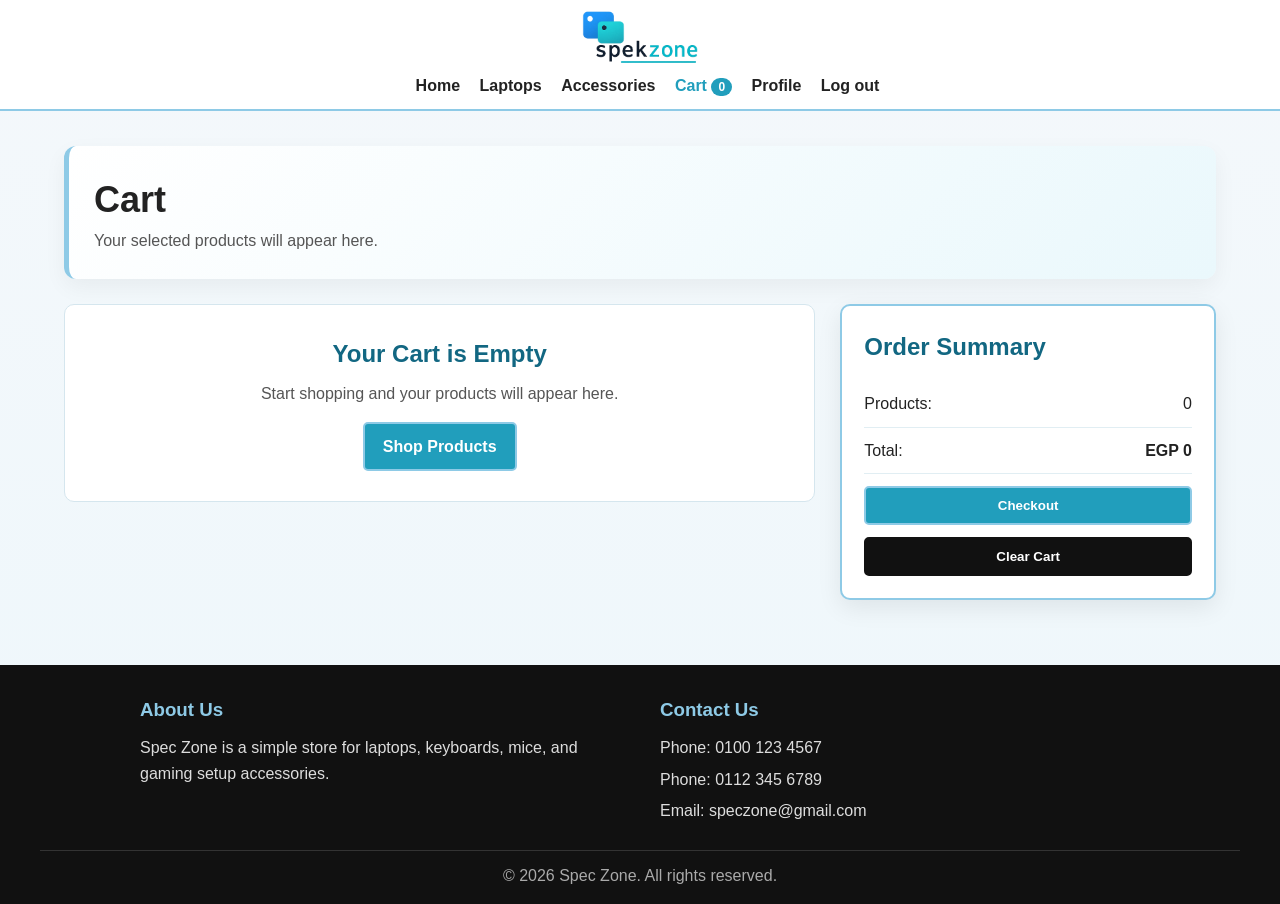
<file: final project/cart.html>
<!DOCTYPE html>
<html lang="en">
<head>
  <meta charset="UTF-8">
  <title>Spec Zone - Cart</title>
  <link rel="stylesheet" href="style.css">
  <script src="script.js" defer></script>
</head>
<body>
  <header>
    <a class="logo" href="index.html">
      <img src="assets/logo-header.png" alt="Spec Zone logo">
    </a>
    <nav>
      <a href="index.html">Home</a>
      <a href="laptops.html">Laptops</a>
      <a href="peripherals.html">Accessories</a>
      <a href="cart.html">Cart <span class="cart-count">0</span></a>
      <a href="profile.html">Profile</a>
      <a class="logout-link" href="login.html">Log out</a>
    </nav>
  </header>

  <main>
    <div class="page-head">
      <h1>Cart</h1>
      <p>Your selected products will appear here.</p>
    </div>

    <div class="cart-page">
      <div class="cart-items" id="cart-items"></div>

      <div class="cart-summary">
        <h2>Order Summary</h2>
        <p>Products: <span id="summary-count">0</span></p>
        <p>Total: <strong id="summary-total">EGP 0</strong></p>
        <button id="checkout-btn" type="button">Checkout</button>
        <button id="clear-cart" class="dark-button" type="button">Clear Cart</button>
      </div>
    </div>
  </main>

  <footer>
    <div class="footer-content">
      <div>
        <h3>About Us</h3>
        <p>Spec Zone is a simple store for laptops, keyboards, mice, and gaming setup accessories.</p>
      </div>
      <div>
        <h3>Contact Us</h3>
        <p>Phone: 0100 123 4567</p>
        <p>Phone: 0112 345 6789</p>
        <p>Email: speczone@gmail.com</p>
      </div>
    </div>
    <p class="copy">© 2026 Spec Zone. All rights reserved.</p>
  </footer>
</body>
</html>
</file>
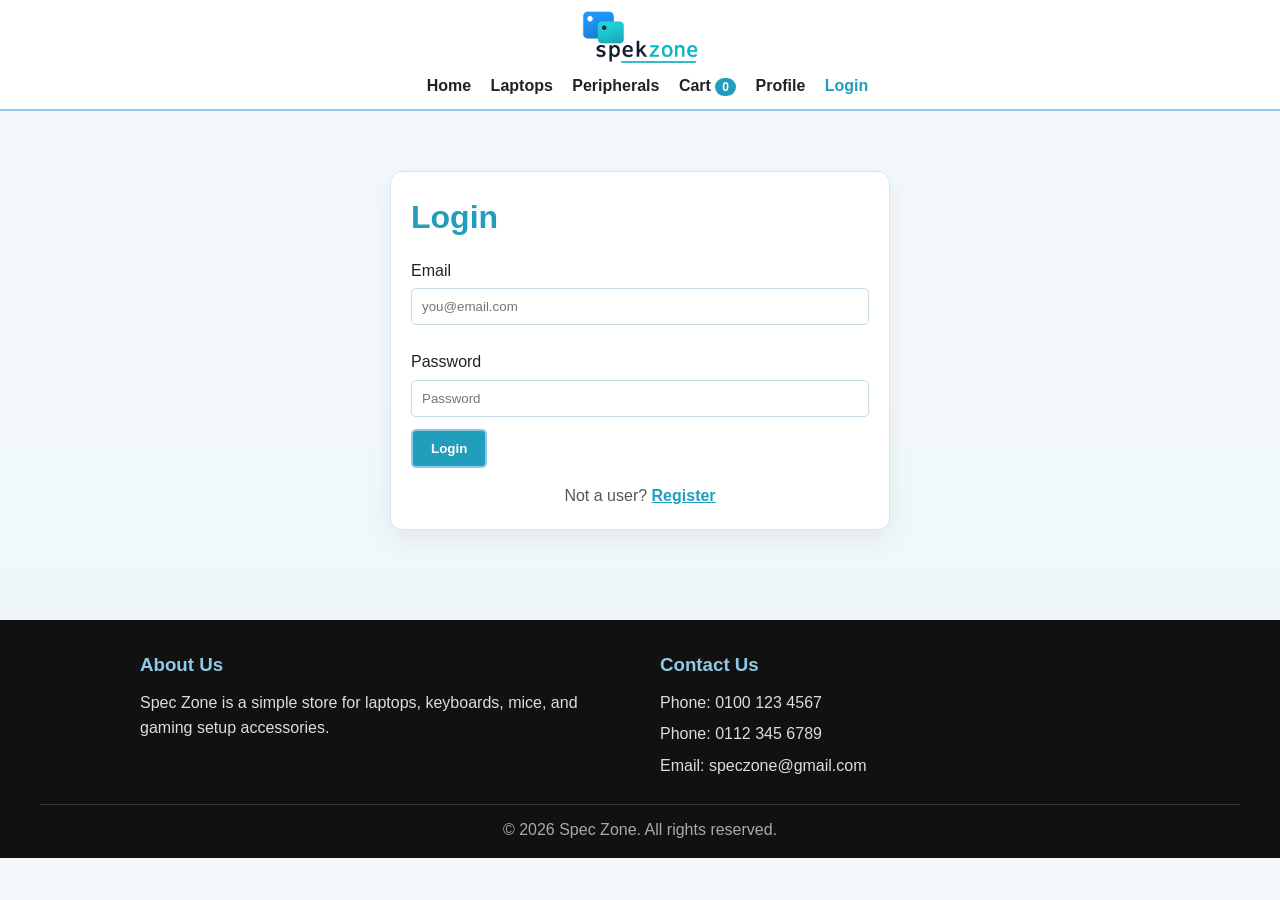
<file: final project/login.html>
<!DOCTYPE html>
<html lang="en">
<head>
  <meta charset="UTF-8">
  <title>Spec Zone - Login</title>
  <link rel="stylesheet" href="style.css">
  <script src="script.js" defer></script>
</head>
<body>
  <header>
    <a class="logo" href="index.html">
      <img src="assets/logo-header.png" alt="Spec Zone logo">
    </a>
    <nav>
      <a href="index.html">Home</a>
      <a href="laptops.html">Laptops</a>
      <a href="peripherals.html">Peripherals</a>
      <a href="cart.html">Cart <span class="cart-count">0</span></a>
      <a href="profile.html">Profile</a>
      <a href="login.html">Login</a>
    </nav>
  </header>

  <main>
    <div class="form-box">
      <h1>Login</h1>
      <form>
        <label>Email</label>
        <input type="email" placeholder="you@email.com">

        <label>Password</label>
        <input type="password" placeholder="Password">

        <button type="submit">Login</button>
      </form>
      <p class="account-link">Not a user? <a href="register.html">Register</a></p>
    </div>
  </main>

  <footer>
    <div class="footer-content">
      <div>
        <h3>About Us</h3>
        <p>Spec Zone is a simple store for laptops, keyboards, mice, and gaming setup accessories.</p>
      </div>
      <div>
        <h3>Contact Us</h3>
        <p>Phone: 0100 123 4567</p>
        <p>Phone: 0112 345 6789</p>
        <p>Email: speczone@gmail.com</p>
      </div>
    </div>
    <p class="copy">© 2026 Spec Zone. All rights reserved.</p>
  </footer>
</body>
</html>
</file>
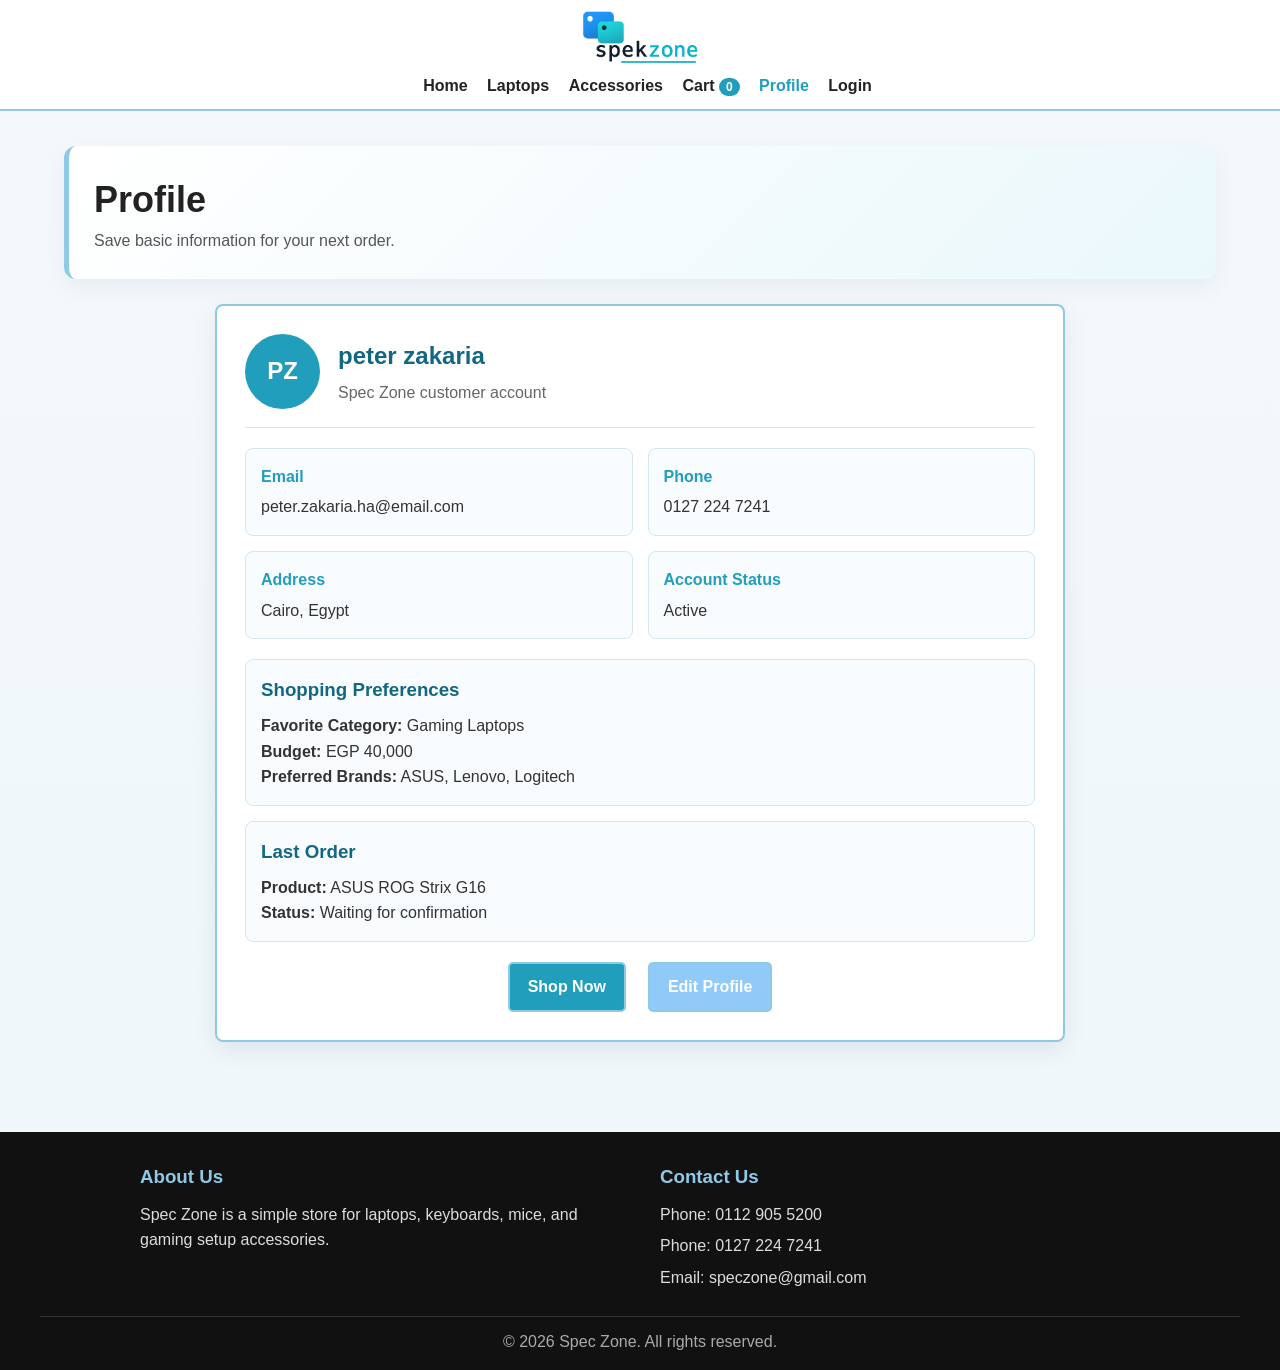
<file: final project/profile.html>
<!DOCTYPE html>
<html lang="en">
<head>
  <meta charset="UTF-8">
  <title>Spec Zone - Profile</title>
  <link rel="stylesheet" href="style.css">
  <script src="script.js" defer></script>
</head>
<body>
  <header>
    <a class="logo" href="index.html">
      <img src="assets/logo-header.png" alt="Spec Zone logo">
    </a>
    <nav>
      <a href="index.html">Home</a>
      <a href="laptops.html">Laptops</a>
      <a href="peripherals.html">Accessories</a>
      <a href="cart.html">Cart <span class="cart-count">0</span></a>
      <a href="profile.html">Profile</a>
      <a href="login.html">Login</a>
    </nav>
  </header>

  <main>
    <div class="page-head">
      <h1>Profile</h1>
      <p>Save basic information for your next order.</p>
    </div>

    <div class="profile-box">
      <div class="profile-top">
        <div class="profile-avatar">PZ</div>
        <div>
          <h2>peter zakaria</h2>
          <p>Spec Zone customer account</p>
        </div>
      </div>

      <div class="profile-info">
        <div>
          <span>Email</span>
          <p>peter.zakaria.ha@email.com</p>
        </div>
        <div>
          <span>Phone</span>
          <p>0127 224 7241</p>
        </div>
        <div>
          <span>Address</span>
          <p>Cairo, Egypt</p>
        </div>
        <div>
          <span>Account Status</span>
          <p>Active</p>
        </div>
      </div>

      <div class="profile-section">
        <h3>Shopping Preferences</h3>
        <p><b>Favorite Category:</b> Gaming Laptops</p>
        <p><b>Budget:</b> EGP 40,000</p>
        <p><b>Preferred Brands:</b> ASUS, Lenovo, Logitech</p>
      </div>

      <div class="profile-section">
        <h3>Last Order</h3>
        <p><b>Product:</b> ASUS ROG Strix G16</p>
        <p><b>Status:</b> Waiting for confirmation</p>
      </div>

      <div class="profile-actions">
        <a class="button" href="laptops.html">Shop Now</a>
        <a class="button second" href="login.html">Edit Profile</a>
      </div>
    </div>
  </main>

  <footer>
    <div class="footer-content">
      <div>
        <h3>About Us</h3>
        <p>Spec Zone is a simple store for laptops, keyboards, mice, and gaming setup accessories.</p>
      </div>
      <div>
        <h3>Contact Us</h3>
        <p>Phone: 0112 905 5200</p>
        <p>Phone: 0127 224 7241</p>
        <p>Email: speczone@gmail.com</p>
      </div>
    </div>
    <p class="copy">© 2026 Spec Zone. All rights reserved.</p>
  </footer>
</body>
</html>
</file>
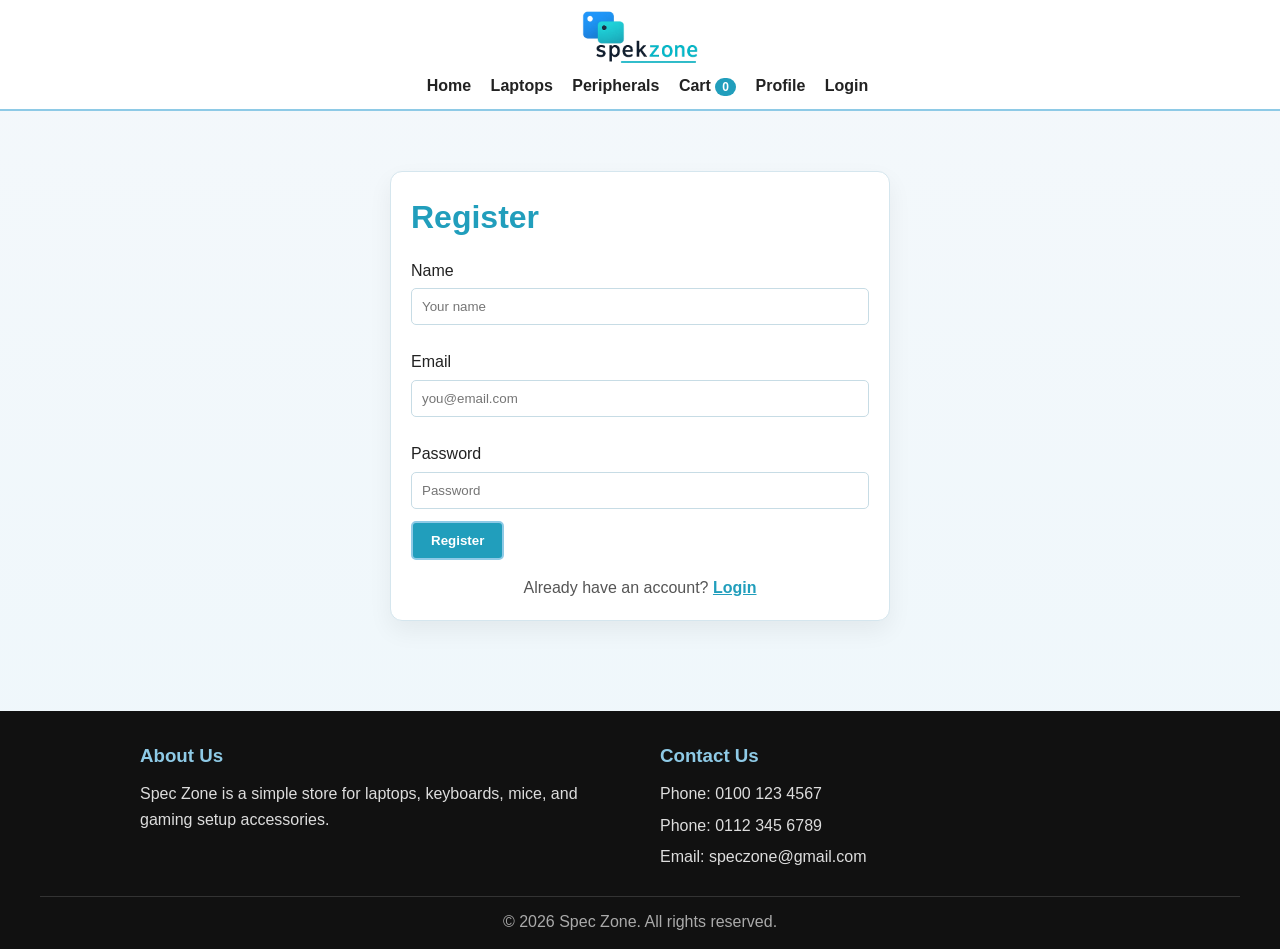
<file: final project/register.html>
<!DOCTYPE html>
<html lang="en">
<head>
  <meta charset="UTF-8">
  <title>Spec Zone - Register</title>
  <link rel="stylesheet" href="style.css">
  <script src="script.js" defer></script>
</head>
<body>
  <header>
    <a class="logo" href="index.html">
      <img src="assets/logo-header.png" alt="Spec Zone logo">
    </a>
    <nav>
      <a href="index.html">Home</a>
      <a href="laptops.html">Laptops</a>
      <a href="peripherals.html">Peripherals</a>
      <a href="cart.html">Cart <span class="cart-count">0</span></a>
      <a href="profile.html">Profile</a>
      <a href="login.html">Login</a>
    </nav>
  </header>

  <main>
    <div class="form-box">
      <h1>Register</h1>
      <form>
        <label>Name</label>
        <input type="text" placeholder="Your name">

        <label>Email</label>
        <input type="email" placeholder="you@email.com">

        <label>Password</label>
        <input type="password" placeholder="Password">

        <button type="submit">Register</button>
      </form>
      <p class="account-link">Already have an account? <a href="login.html">Login</a></p>
    </div>
  </main>

  <footer>
    <div class="footer-content">
      <div>
        <h3>About Us</h3>
        <p>Spec Zone is a simple store for laptops, keyboards, mice, and gaming setup accessories.</p>
      </div>
      <div>
        <h3>Contact Us</h3>
        <p>Phone: 0100 123 4567</p>
        <p>Phone: 0112 345 6789</p>
        <p>Email: speczone@gmail.com</p>
      </div>
    </div>
    <p class="copy">© 2026 Spec Zone. All rights reserved.</p>
  </footer>
</body>
</html>
</file>
<file: final project/style.css>
* {
  margin: 0;
  padding: 0;
  box-sizing: border-box;
}

body {
  background: linear-gradient(180deg, #f4f8fb 0%, #eef7fb 100%);
  color: #222;
  font-family: Arial, sans-serif;
  line-height: 1.6;
}

header {
  background-color: #ffffff;
  padding: 10px 40px;
  display: flex;
  flex-direction: column;
  justify-content: center;
  align-items: center;
  gap: 8px;
  border-bottom: 2px solid #8ecae6;
  position: sticky;
  top: 0;
  z-index: 10;
  transition: background-color 0.4s, padding 0.4s, box-shadow 0.4s;
}

.header-scrolled {
  background-color: #eaf8fc;
  padding: 6px 40px;
  box-shadow: 0 4px 14px rgba(0, 0, 0, 0.25);
}

.logo img {
  height: 55px;
  width: auto;
  display: block;
}

nav a {
  color: #222;
  text-decoration: none;
  margin-left: 15px;
  font-weight: bold;
  transition: color 0.3s;
}

nav a:hover {
  color: #219ebc;
}

nav a.active-link {
  color: #219ebc;
}

.cart-count {
  background-color: #219ebc;
  color: white;
  padding: 2px 7px;
  border-radius: 20px;
  font-size: 12px;
}

.header-scrolled nav a {
  color: #111111;
}

.header-scrolled nav a:hover {
  color: #219ebc;
}

.hero {
  padding: 60px 40px;
  display: flex;
  gap: 30px;
  align-items: center;
  background: linear-gradient(135deg, #dff3fb, #ffffff);
}

.hero div {
  width: 50%;
}

.hero h1 {
  font-size: 54px;
  margin-bottom: 15px;
  line-height: 1.1;
}

.hero p {
  color: #555;
  margin-bottom: 20px;
}

.hero img {
  width: 50%;
  height: 390px;
  object-fit: cover;
  border-radius: 14px;
  box-shadow: 0 18px 40px rgba(0, 0, 0, 0.13);
}

.hero-label {
  display: inline-block;
  color: #126782;
  background-color: #ffffff;
  border: 1px solid #8ecae6;
  padding: 6px 12px;
  border-radius: 20px;
  margin-bottom: 14px;
  font-weight: bold;
}

.hero-stats {
  display: flex;
  gap: 14px;
  margin-top: 25px;
}

.hero-stats div {
  width: auto;
  background-color: white;
  border: 1px solid #d5e6ee;
  border-radius: 10px;
  padding: 12px 18px;
  min-width: 105px;
}

.hero-stats b {
  display: block;
  color: #126782;
  font-size: 22px;
}

.hero-stats span {
  color: #555;
  font-size: 13px;
}

.button,
.small-button,
button {
  display: inline-block;
  background-color: #219ebc;
  color: white;
  text-decoration: none;
  border: 2px solid #8ecae6;
  padding: 10px 18px;
  border-radius: 5px;
  font-weight: bold;
  cursor: pointer;
  transition: 0.3s;
}

.button:hover,
.small-button:hover,
button:hover {
  background-color: #126782;
}

.add-to-cart.added {
  background-color: #2a9d8f;
  border-color: #2a9d8f;
}

.second {
  background-color: #90caf9;
  margin-left: 10px;
}

main {
  width: 90%;
  margin: auto;
  padding: 35px 0;
}

.title {
  margin: 25px 0 15px;
  color: #219ebc;
  font-size: 30px;
}

.cards,
.products {
  display: grid;
  gap: 20px;
}

.cards {
  grid-template-columns: repeat(auto-fit, minmax(220px, 1fr));
}

.products {
  grid-template-columns: repeat(auto-fit, minmax(250px, 1fr));
}

.card,
.product,
.form-box {
  background-color: #ffffff;
  border: 1px solid #d5e6ee;
  border-radius: 12px;
  padding: 20px;
  box-shadow: 0 10px 25px rgba(0, 0, 0, 0.06);
}
.simple-box {
  background-color: #ffffff;
  width: 100%;
  border: 1px solid #d5e6ee;
  border-radius: 8px;
  padding: 20px;
  text-align: center;
}

.cart-page {
  display: grid;
  grid-template-columns: 2fr 1fr;
  gap: 25px;
  align-items: start;
}

.cart-items {
  display: grid;
  gap: 18px;
}

.cart-item {
  background-color: #ffffff;
  border: 1px solid #d5e6ee;
  border-radius: 10px;
  padding: 16px;
  display: grid;
  grid-template-columns: 120px 1fr auto;
  gap: 18px;
  align-items: center;
  box-shadow: 0 8px 20px rgba(0, 0, 0, 0.06);
}

.cart-item img {
  width: 120px;
  height: 90px;
  object-fit: cover;
  border-radius: 8px;
}

.cart-details h3 {
  color: #126782;
  margin-bottom: 5px;
}

.cart-details p {
  color: #555;
  margin-bottom: 6px;
}

.cart-details strong {
  color: #219ebc;
}

.cart-controls {
  display: flex;
  align-items: center;
  gap: 8px;
}

.qty-btn {
  padding: 7px 12px;
}

.cart-controls span {
  font-weight: bold;
  min-width: 25px;
  text-align: center;
}

.remove-btn,
.dark-button {
  background-color: #111111;
  border-color: #111111;
}

.cart-summary {
  background-color: #ffffff;
  border: 2px solid #8ecae6;
  border-radius: 10px;
  padding: 22px;
  position: sticky;
  top: 120px;
  box-shadow: 0 8px 25px rgba(0, 0, 0, 0.08);
}

.cart-summary h2 {
  color: #126782;
  margin-bottom: 15px;
}

.cart-summary p {
  display: flex;
  justify-content: space-between;
  border-bottom: 1px solid #e1eef3;
  padding: 10px 0;
}

.cart-summary button {
  width: 100%;
  margin-top: 12px;
}

.empty-cart {
  background-color: #ffffff;
  border: 1px solid #d5e6ee;
  border-radius: 10px;
  padding: 30px;
  text-align: center;
}

.empty-cart h2 {
  color: #126782;
  margin-bottom: 8px;
}

.empty-cart p {
  color: #555;
  margin-bottom: 15px;
}

.card h3 {
  color: #219ebc;
  margin-bottom: 10px;
}

.card p {
  color: #555;
  margin-bottom: 12px;
}

.card a {
  color: #219ebc;
}

.product {
  position: relative;
  display: flex;
  flex-direction: column;
  transition: transform 0.3s, box-shadow 0.3s;
}

.product:hover,
.product-hover {
  transform: translateY(-6px);
  box-shadow: 0 16px 35px rgba(0, 0, 0, 0.12);
}

.product img {
  width: 100%;
  height: 180px;
  object-fit: cover;
  border-radius: 10px;
  margin-bottom: 12px;
}

.product-image {
  position: relative;
}

.badge-text {
  position: absolute;
  top: 10px;
  left: 10px;
  background-color: #111111;
  color: white;
  padding: 4px 9px;
  border-radius: 20px;
  font-size: 12px;
  font-weight: bold;
  z-index: 1;
}

.product h3 {
  margin-bottom: 8px;
}

.product p {
  color: #555;
  margin-bottom: 8px;
  min-height: 48px;
}

.product-meta {
  display: flex;
  gap: 8px;
  flex-wrap: wrap;
  margin-bottom: 10px;
}

.product-meta span {
  background-color: #edf8fc;
  color: #126782;
  border: 1px solid #d5e6ee;
  padding: 4px 8px;
  border-radius: 20px;
  font-size: 12px;
  font-weight: bold;
}

.product strong {
  display: block;
  color: #126782;
  margin-bottom: 12px;
}

.small-button {
  padding: 8px 14px;
  font-size: 14px;
  margin-top: auto;
  text-align: center;
}

.page-head {
  background: linear-gradient(135deg, #ffffff, #eaf8fc);
  border-left: 5px solid #8ecae6;
  padding: 25px;
  margin-bottom: 25px;
  border-radius: 12px;
  box-shadow: 0 8px 22px rgba(0, 0, 0, 0.05);
}

.page-head h1 {
  font-size: 36px;
}

.page-head p {
  color: #555;
}

.section-head p {
  color: #555;
  margin-bottom: 15px;
}

.trust-row {
  display: grid;
  grid-template-columns: repeat(3, 1fr);
  gap: 18px;
  margin-bottom: 28px;
}

.trust-row div {
  background-color: #ffffff;
  border: 1px solid #d5e6ee;
  border-radius: 12px;
  padding: 18px;
  box-shadow: 0 8px 22px rgba(0, 0, 0, 0.05);
}

.trust-row h3 {
  color: #126782;
  margin-bottom: 6px;
}

.trust-row p {
  color: #555;
}

.shop-tools {
  display: grid;
  grid-template-columns: 1fr 240px;
  gap: 15px;
  margin-bottom: 25px;
  background-color: #ffffff;
  border: 1px solid #d5e6ee;
  border-radius: 12px;
  padding: 16px;
  box-shadow: 0 8px 22px rgba(0, 0, 0, 0.05);
}

.hidden-product {
  display: none;
}

.form-box,
.simple-box {
  max-width: 500px;
  margin: 25px auto;
}

.profile-box {
  max-width: 850px;
  margin: 25px auto;
  background-color: #ffffff;
  border: 2px solid #8ecae6;
  border-radius: 8px;
  padding: 28px;
  box-shadow: 0 8px 25px rgba(0, 0, 0, 0.08);
}

.profile-top {
  display: flex;
  align-items: center;
  gap: 18px;
  border-bottom: 1px solid #d5e6ee;
  padding-bottom: 18px;
  margin-bottom: 20px;
}

.profile-avatar {
  width: 75px;
  height: 75px;
  background-color: #219ebc;
  color: white;
  border-radius: 50%;
  display: flex;
  align-items: center;
  justify-content: center;
  font-size: 24px;
  font-weight: bold;
}

.profile-top h2 {
  color: #126782;
  margin-bottom: 5px;
}

.profile-top p {
  color: #666;
}

.profile-info {
  display: grid;
  grid-template-columns: repeat(2, 1fr);
  gap: 15px;
  margin-bottom: 20px;
}

.profile-info div,
.profile-section {
  border: 1px solid #d5e6ee;
  background-color: #f8fcfe;
  border-radius: 8px;
  padding: 15px;
}

.profile-info span {
  display: block;
  color: #219ebc;
  font-weight: bold;
  margin-bottom: 5px;
}

.profile-info p,
.profile-section p {
  color: #333;
}

.profile-section {
  margin-bottom: 15px;
}

.profile-section h3 {
  color: #126782;
  margin-bottom: 8px;
}

.profile-actions {
  display: flex;
  gap: 12px;
  justify-content: center;
  margin-top: 20px;
}

.form-box h1,
.simple-box h2 {
  margin-bottom: 15px;
  color: #219ebc;
}

label {
  display: block;
  margin-top: 12px;
  margin-bottom: 5px;
}

input,
select {
  width: 100%;
  padding: 10px;
  background-color: #ffffff;
  color: #222;
  border: 1px solid #c7dce5;
  border-radius: 5px;
  margin-bottom: 12px;
}

.account-link {
  margin-top: 15px;
  text-align: center;
  color: #555;
}

.account-link a {
  color: #219ebc;
  font-weight: bold;
}

footer {
  background-color: #111111;
  padding: 30px 40px 15px;
  color: #eeeeee;
  margin-top: 30px;
}

.footer-content {
  display: flex;
  justify-content: space-between;
  gap: 30px;
  max-width: 1000px;
  margin: auto;
}

.footer-content div {
  width: 48%;
}

.footer-content h3 {
  color: #8ecae6;
  margin-bottom: 10px;
}

.footer-content p {
  color: #dddddd;
  margin-bottom: 6px;
}

.copy {
  text-align: center;
  color: #aaaaaa;
  margin-top: 20px;
  border-top: 1px solid #333333;
  padding-top: 12px;
}

@media (max-width: 800px) {
  header {
    display: flex;
    text-align: center;
    padding: 10px 20px;
  }

  nav {
    margin-top: 12px;
  }

  .logo img {
    margin: auto;
    height: 48px;
  }

  nav a {
    display: inline-block;
    margin: 6px;
  }

  .hero {
    display: block;
  }

  .hero div,
  .hero img {
    width: 100%;
  }

  .hero img {
    margin-top: 20px;
  }

  .hero-stats,
  .trust-row,
  .shop-tools {
    grid-template-columns: 1fr;
    display: grid;
  }

  .cart-page,
  .cart-item {
    display: block;
  }

  .cart-item img {
    width: 100%;
    height: 160px;
    margin-bottom: 12px;
  }

  .cart-controls {
    margin-top: 12px;
    justify-content: center;
    flex-wrap: wrap;
  }

  .cart-summary {
    position: static;
  }

  .profile-top,
  .profile-actions {
    display: block;
    text-align: center;
  }

  .profile-avatar {
    margin: 0 auto 12px;
  }

  .profile-info {
    grid-template-columns: 1fr;
  }

  .profile-actions .button {
    margin: 6px;
  }

  .footer-content {
    display: block;
    text-align: center;
  }

  .footer-content div {
    width: 100%;
    margin-bottom: 20px;
  }
}
</file>
